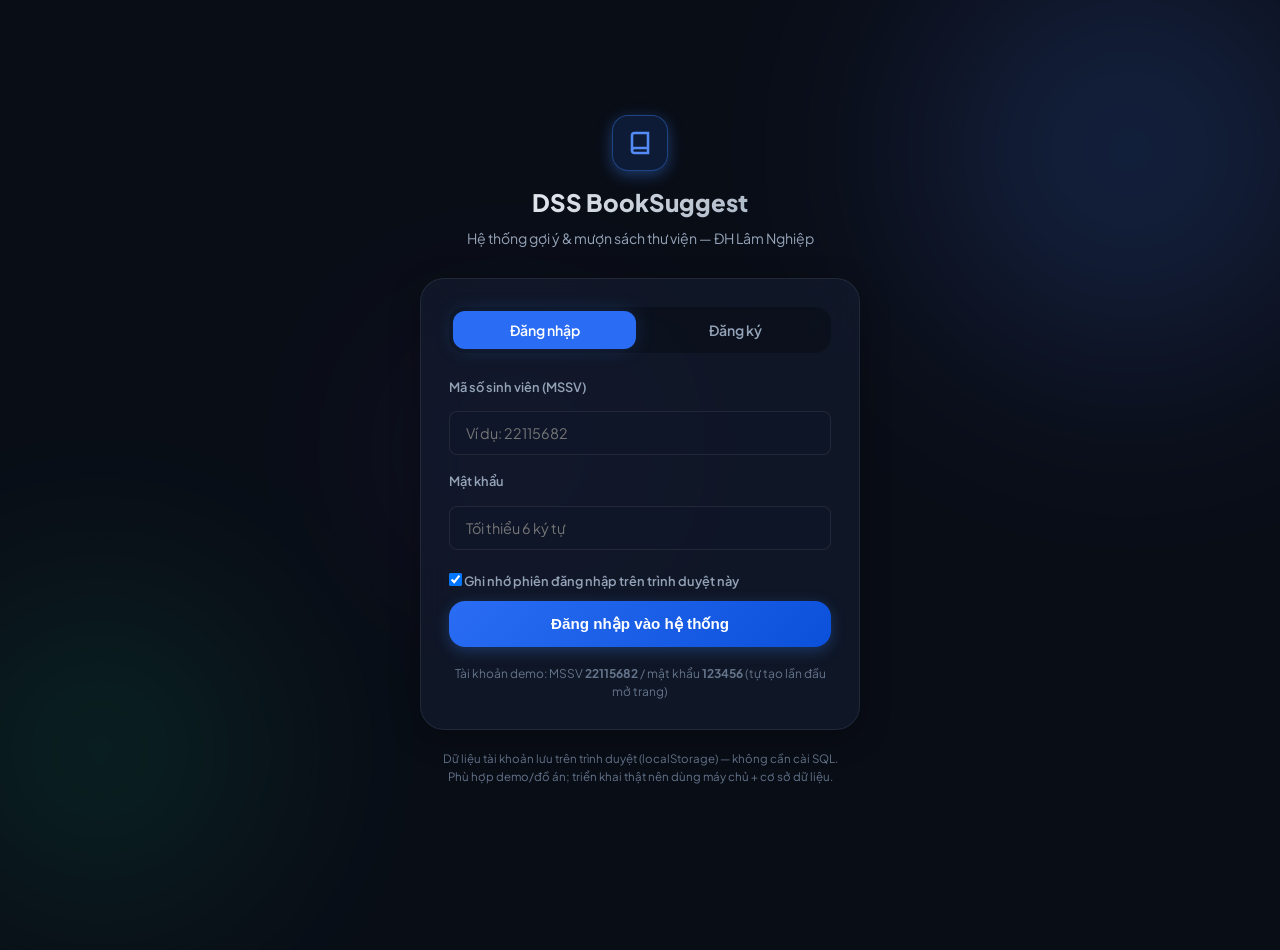
<file: book-dss-app/index.html>
<!DOCTYPE html>
<html lang="vi">
<head>
    <meta charset="UTF-8">
    <meta name="viewport" content="width=device-width, initial-scale=1.0">
    <title>Hệ Hỗ Trợ Quyết Định Gợi Ý Sách Thư Viện - DSS BookSuggest</title>
    <meta name="description" content="Hệ thống hỗ trợ ra quyết định chọn sách thư viện cho sinh viên dựa trên thuật toán SAW chấm điểm và xếp hạng đa tiêu chí. Áp dụng cho 20 ngành học chuẩn Đại học Lâm nghiệp.">
    <!-- Google Fonts -->
    <link rel="preconnect" href="https://fonts.googleapis.com">
    <link rel="preconnect" href="https://fonts.gstatic.com" crossorigin>
    <link href="https://fonts.googleapis.com/css2?family=Plus+Jakarta+Sans:wght@300;400;500;600;700;800&display=swap" rel="stylesheet">
    <!-- Style Sheet -->
    <link rel="stylesheet" href="style.css">
</head>
<body>
    <!-- Glassmorphic Background Shapes -->
    <div class="bg-shape shape-1"></div>
    <div class="bg-shape shape-2"></div>
    <div class="bg-shape shape-3"></div>

    <div class="app-container">
        <!-- Sidebar Navigation -->
        <aside class="sidebar">
            <div class="brand">
                <div class="logo-icon">
                    <svg xmlns="http://www.w3.org/2000/svg" viewBox="0 0 24 24" fill="none" stroke="currentColor" stroke-width="2.5" stroke-linecap="round" stroke-linejoin="round"><path d="M4 19.5A2.5 2.5 0 0 1 6.5 17H20"></path><path d="M6.5 2H20v20H6.5A2.5 2.5 0 0 1 4 19.5v-15A2.5 2.5 0 0 1 6.5 2z"></path></svg>
                </div>
                <div class="brand-text">
                    <h1>DSS BookSuggest</h1>
                    <span>Hệ Hỗ Trợ Quyết Định</span>
                </div>
            </div>

            <nav class="nav-menu">
                <a href="#" class="nav-item active" data-tab="dashboard" id="btn-tab-dashboard">
                    <svg xmlns="http://www.w3.org/2000/svg" viewBox="0 0 24 24" fill="none" stroke="currentColor" stroke-width="2" stroke-linecap="round" stroke-linejoin="round"><rect x="3" y="3" width="7" height="9"></rect><rect x="14" y="3" width="7" height="5"></rect><rect x="14" y="12" width="7" height="9"></rect><rect x="3" y="16" width="7" height="5"></rect></svg>
                    <span>Trang Chủ / Tổng Quan</span>
                </a>
                <a href="#" class="nav-item" data-tab="dss-engine" id="btn-tab-dss">
                    <svg xmlns="http://www.w3.org/2000/svg" viewBox="0 0 24 24" fill="none" stroke="currentColor" stroke-width="2" stroke-linecap="round" stroke-linejoin="round"><polygon points="5 3 19 12 5 21 5 3"></polygon></svg>
                    <span>Hệ Gợi Ý DSS (SAW)</span>
                </a>
                <a href="#" class="nav-item" data-tab="repository" id="btn-tab-repo">
                    <svg xmlns="http://www.w3.org/2000/svg" viewBox="0 0 24 24" fill="none" stroke="currentColor" stroke-width="2" stroke-linecap="round" stroke-linejoin="round"><path d="M12 2L2 7l10 5 10-5-10-5z"></path><path d="M2 17l10 5 10-5"></path><path d="M2 12l10 5 10-5"></path></svg>
                    <span>Kho Sách Thư Viện</span>
                </a>
                <a href="#" class="nav-item" data-tab="borrows" id="btn-tab-borrows" style="position:relative;">
                    <svg xmlns="http://www.w3.org/2000/svg" viewBox="0 0 24 24" fill="none" stroke="currentColor" stroke-width="2" stroke-linecap="round" stroke-linejoin="round"><path d="M14 2H6a2 2 0 0 0-2 2v16a2 2 0 0 0 2 2h12a2 2 0 0 0 2-2V8z"></path><polyline points="14 2 14 8 20 8"></polyline><line x1="16" y1="13" x2="8" y2="13"></line><line x1="16" y1="17" x2="8" y2="17"></line><polyline points="10 9 9 9 8 9"></polyline></svg>
                    <span>Phiếu Mượn Đang Hoạt Động</span>
                    <span id="active-borrows-badge" style="display:none; position:absolute; right:12px; top:50%; transform:translateY(-50%); background:#ef4444; color:white; font-size:0.62rem; font-weight:800; min-width:18px; height:18px; border-radius:9px; padding:0 5px; align-items:center; justify-content:center; letter-spacing:0;">0</span>
                </a>
            </nav>

            <!-- Library Status Widget -->
            <div class="status-widget">
                <div class="widget-header">
                    <span class="pulse-indicator"></span>
                    <span>Thư Viện Trực Tuyến</span>
                </div>
                <p>Cơ sở dữ liệu đã đồng bộ 2,000 đầu sách thuộc 20 ngành đào tạo chuẩn.</p>
                <div class="school-tag">ĐH Lâm Nghiệp Việt Nam</div>
            </div>
        </aside>

        <!-- Main Content Area -->
        <main class="main-content">
            <!-- Top Header -->
            <header class="top-header">
                <div class="header-title">
                    <h2 id="page-title">Tổng Quan Thư Viện</h2>
                    <p id="page-subtitle">Hệ thống phân tích và đề xuất tài liệu học tập tối ưu</p>
                </div>
                <div class="header-meta">
                    <div class="user-session-pill" id="user-session-pill" title="Tài khoản sinh viên">
                        <svg xmlns="http://www.w3.org/2000/svg" viewBox="0 0 24 24" fill="none" stroke="currentColor" stroke-width="2"><path d="M20 21v-2a4 4 0 0 0-4-4H8a4 4 0 0 0-4 4v2"></path><circle cx="12" cy="7" r="4"></circle></svg>
                        <div class="user-session-text">
                            <span id="header-user-name">Sinh viên</span>
                            <small id="header-user-id">MSSV</small>
                        </div>
                    </div>
                    <button type="button" class="btn-logout" id="btn-logout" title="Đăng xuất">Đăng xuất</button>
                    <div class="date-badge">
                        <svg xmlns="http://www.w3.org/2000/svg" viewBox="0 0 24 24" fill="none" stroke="currentColor" stroke-width="2" stroke-linecap="round" stroke-linejoin="round"><rect x="3" y="4" width="18" height="18" rx="2" ry="2"></rect><line x1="16" y1="2" x2="16" y2="6"></line><line x1="8" y1="2" x2="8" y2="6"></line><line x1="3" y1="10" x2="21" y2="10"></line></svg>
                        <span id="current-date">26/05/2026</span>
                    </div>
                    <div class="bookshelf-pill" id="btn-view-bookshelf">
                        <svg xmlns="http://www.w3.org/2000/svg" viewBox="0 0 24 24" fill="none" stroke="currentColor" stroke-width="2" stroke-linecap="round" stroke-linejoin="round"><path d="M19 21l-7-5-7 5V5a2 2 0 0 1 2-2h10a2 2 0 0 1 2 2z"></path></svg>
                        <span>Sách đã chọn (<span id="bookshelf-count">0</span>)</span>
                    </div>
                </div>
            </header>

            <!-- Dashboard Tab (Active by Default) -->
            <section id="tab-dashboard" class="tab-content active">
                <!-- Welcome Banner -->
                <div class="welcome-banner">
                    <div class="banner-info">
                        <h3 id="welcome-banner-title">Tìm Kiếm Sách Không Còn Là Trở Ngại!</h3>
                        <p id="welcome-banner-text">Chào mừng bạn đến với <strong>DSS BookSuggest</strong> - Hệ hỗ trợ quyết định thông minh giúp bạn chọn lựa tài liệu, giáo trình và tài liệu nghiên cứu chuẩn xác nhất dựa trên ngành học, sở thích và kết quả đánh giá từ cộng đồng sinh viên.</p>
                        <button class="btn-primary" onclick="switchTab('dss-engine')">
                            <span>Trải nghiệm Hệ Gợi Ý DSS ngay</span>
                            <svg xmlns="http://www.w3.org/2000/svg" viewBox="0 0 24 24" fill="none" stroke="currentColor" stroke-width="2" stroke-linecap="round" stroke-linejoin="round"><line x1="5" y1="12" x2="19" y2="12"></line><polyline points="12 5 19 12 12 19"></polyline></svg>
                        </button>
                    </div>
                    <div class="banner-illustration">
                        <!-- Abstract book visualization in SVG -->
                        <svg viewBox="0 0 200 200" fill="none" xmlns="http://www.w3.org/2000/svg">
                            <circle cx="100" cy="100" r="80" fill="url(#grad1)" opacity="0.15"/>
                            <path d="M60 140V70C60 64.4772 64.4772 60 70 60H140V130C140 135.523 135.523 140 130 140H60Z" fill="url(#grad2)" />
                            <path d="M50 150V80C50 74.4772 54.4772 70 60 70H130V140C130 145.523 125.523 150 120 150H50Z" fill="url(#grad3)" opacity="0.9"/>
                            <rect x="70" y="90" width="40" height="6" rx="3" fill="#ffffff" opacity="0.8"/>
                            <rect x="70" y="105" width="30" height="6" rx="3" fill="#ffffff" opacity="0.8"/>
                            <circle cx="120" cy="120" r="25" fill="#10b981" />
                            <path d="M115 120l3 3 7-7" stroke="#ffffff" stroke-width="3" stroke-linecap="round" stroke-linejoin="round"/>
                            <defs>
                                <linearGradient id="grad1" x1="0" y1="0" x2="200" y2="200" gradientUnits="userSpaceOnUse">
                                    <stop stop-color="#3b82f6"/>
                                    <stop offset="1" stop-color="#8b5cf6"/>
                                </linearGradient>
                                <linearGradient id="grad2" x1="60" y1="60" x2="140" y2="140" gradientUnits="userSpaceOnUse">
                                    <stop stop-color="#2563eb"/>
                                    <stop offset="1" stop-color="#4f46e5"/>
                                </linearGradient>
                                <linearGradient id="grad3" x1="50" y1="70" x2="130" y2="150" gradientUnits="userSpaceOnUse">
                                    <stop stop-color="#3b82f6"/>
                                    <stop offset="1" stop-color="#10b981"/>
                                </linearGradient>
                            </defs>
                        </svg>
                    </div>
                </div>

                <!-- Statistics Grid -->
                <div class="stats-grid">
                    <div class="stat-card">
                        <div class="stat-icon icon-blue">
                            <svg xmlns="http://www.w3.org/2000/svg" viewBox="0 0 24 24" fill="none" stroke="currentColor" stroke-width="2" stroke-linecap="round" stroke-linejoin="round"><path d="M4 19.5A2.5 2.5 0 0 1 6.5 17H20"></path><path d="M6.5 2H20v20H6.5A2.5 2.5 0 0 1 4 19.5v-15A2.5 2.5 0 0 1 6.5 2z"></path></svg>
                        </div>
                        <div class="stat-info">
                            <h4>2,000</h4>
                            <p>Tổng Đầu Sách</p>
                        </div>
                    </div>
                    <div class="stat-card">
                        <div class="stat-icon icon-green">
                            <svg xmlns="http://www.w3.org/2000/svg" viewBox="0 0 24 24" fill="none" stroke="currentColor" stroke-width="2" stroke-linecap="round" stroke-linejoin="round"><path d="M17 21v-2a4 4 0 0 0-4-4H5a4 4 0 0 0-4 4v2"></path><circle cx="9" cy="7" r="4"></circle><path d="M23 21v-2a4 4 0 0 0-3-3.87"></path><path d="M16 3.13a4 4 0 0 1 0 7.75"></path></svg>
                        </div>
                        <div class="stat-info">
                            <h4>20</h4>
                            <p>Ngành Đào Tạo Chuẩn</p>
                        </div>
                    </div>
                    <div class="stat-card">
                        <div class="stat-icon icon-purple">
                            <svg xmlns="http://www.w3.org/2000/svg" viewBox="0 0 24 24" fill="none" stroke="currentColor" stroke-width="2" stroke-linecap="round" stroke-linejoin="round"><path d="M22 11.08V12a10 10 0 1 1-5.93-9.14"></path><polyline points="22 4 12 14.01 9 11.01"></polyline></svg>
                        </div>
                        <div class="stat-info">
                            <h4>542,830</h4>
                            <p>Lượt Mượn Hệ Thống</p>
                        </div>
                    </div>
                    <div class="stat-card">
                        <div class="stat-icon icon-orange">
                            <svg xmlns="http://www.w3.org/2000/svg" viewBox="0 0 24 24" fill="none" stroke="currentColor" stroke-width="2" stroke-linecap="round" stroke-linejoin="round"><polygon points="12 2 15.09 8.26 22 9.27 17 14.14 18.18 21.02 12 17.77 5.82 21.02 7 14.14 2 9.27 8.91 8.26 12 2"></polygon></svg>
                        </div>
                        <div class="stat-info">
                            <h4>4.52 / 5.0</h4>
                            <p>Đánh Giá Trung Bình</p>
                        </div>
                    </div>
                </div>

                <!-- Faculty Distribution & Explainer Grid -->
                <div class="dashboard-grid">
                    <!-- Faculty Book Distribution Chart Card -->
                    <div class="chart-card">
                        <div class="card-header">
                            <h3>Phân Bổ Tài Liệu Theo Khoa / Viện</h3>
                            <span class="badge">Định lượng 100 sách/ngành</span>
                        </div>
                        <div class="faculty-chart-container">
                            <div class="faculty-bar-group">
                                <div class="faculty-label">
                                    <strong>Khoa Quản lý Tài nguyên Rừng và Môi trường</strong>
                                    <span>(3 Ngành - 300 sách)</span>
                                </div>
                                <div class="bar-wrapper">
                                    <div class="bar-progress bar-forestry" style="width: 100%;"></div>
                                </div>
                            </div>
                            <div class="faculty-bar-group">
                                <div class="faculty-label">
                                    <strong>Khoa Lâm học</strong>
                                    <span>(1 Ngành - 100 sách)</span>
                                </div>
                                <div class="bar-wrapper">
                                    <div class="bar-progress bar-silviculture" style="width: 33.3%;"></div>
                                </div>
                            </div>
                            <div class="faculty-bar-group">
                                <div class="faculty-label">
                                    <strong>Khoa Kinh tế và Quản trị Kinh doanh</strong>
                                    <span>(6 Ngành - 600 sách)</span>
                                </div>
                                <div class="bar-wrapper">
                                    <div class="bar-progress bar-economy" style="width: 100%;"></div>
                                </div>
                            </div>
                            <div class="faculty-bar-group">
                                <div class="faculty-label">
                                    <strong>Khoa Cơ điện và Công trình</strong>
                                    <span>(4 Ngành - 400 sách)</span>
                                </div>
                                <div class="bar-wrapper">
                                    <div class="bar-progress bar-engineering" style="width: 66.6%;"></div>
                                </div>
                            </div>
                            <div class="faculty-bar-group">
                                <div class="faculty-label">
                                    <strong>Viện Công nghệ Sinh học</strong>
                                    <span>(1 Ngành - 100 sách)</span>
                                </div>
                                <div class="bar-wrapper">
                                    <div class="bar-progress bar-biotech" style="width: 33.3%;"></div>
                                </div>
                            </div>
                            <div class="faculty-bar-group">
                                <div class="faculty-label">
                                    <strong>Các Viện & Khoa Khác (Đất đai, Trồng trọt, Thú y, Thiết kế...)</strong>
                                    <span>(5 Ngành - 500 sách)</span>
                                </div>
                                <div class="bar-wrapper">
                                    <div class="bar-progress bar-others" style="width: 83.3%;"></div>
                                </div>
                            </div>
                        </div>
                    </div>

                    <!-- How it Works Card -->
                    <div class="explainer-card">
                        <div class="card-header">
                            <h3>Nguyên Lý Hỗ Trợ Quyết Định (DSS)</h3>
                        </div>
                        <div class="explainer-steps">
                            <div class="step-item">
                                <div class="step-number">1</div>
                                <div class="step-desc">
                                    <h5>Thiết lập Nhu cầu Học tập</h5>
                                    <p>Bạn chọn Ngành học chính khóa và chọn Mục tiêu đọc sách hiện tại (làm đồ án, nghiên cứu khoa học, luyện thi hoặc thực hành).</p>
                                </div>
                            </div>
                            <div class="step-item">
                                <div class="step-number">2</div>
                                <div class="step-desc">
                                    <h5>Tùy biến Trọng số Quyết định</h5>
                                    <p>Sử dụng các thanh trượt để chỉ định mức độ quan trọng của từng tiêu chí. Ví dụ: Nếu cần tìm tài liệu uy tín nhất, hãy tăng trọng số <strong>Đánh giá</strong>; nếu cần tìm sách được sinh viên đọc nhiều nhất, hãy tăng trọng số <strong>Độ phổ biến</strong>.</p>
                                </div>
                            </div>
                            <div class="step-item">
                                <div class="step-number">3</div>
                                <div class="step-desc">
                                    <h5>Chấm điểm & Đề xuất (SAW)</h5>
                                    <p>Hệ thống tự động chạy thuật toán SAW để tính toán điểm tối ưu của 2,000 cuốn sách, lập bảng xếp hạng và cung cấp chi tiết cách tính điểm của từng cuốn sách để bạn đưa ra lựa chọn sáng suốt.</p>
                                </div>
                            </div>
                        </div>
                    </div>
                </div>
            </section>

            <!-- DSS Recommendation Engine Tab -->
            <section id="tab-dss-engine" class="tab-content">
                <div class="dss-workspace">
                    <!-- Column 1: Inputs & Parameters -->
                    <div class="dss-inputs-panel">
                        <div class="panel-section">
                            <h3 class="section-title">
                                <span class="badge-num">1</span>
                                Hồ Sơ Học Tập Của Sinh Viên
                            </h3>
                            
                            <div class="form-group">
                                <label for="select-major">Ngành học hiện tại của bạn:</label>
                                <select id="select-major" class="form-control">
                                    <!-- Dynamic injection of 20 majors -->
                                </select>
                            </div>

                            <div class="form-group">
                                <label>Mục tiêu / Sở thích đọc sách:</label>
                                <div class="pill-group" id="interest-pills">
                                    <button class="pill active" data-value="research">Nghiên cứu khoa học</button>
                                    <button class="pill" data-value="practice">Thực hành & Thực chiến</button>
                                    <button class="pill" data-value="thesis">Làm đồ án & Luận văn</button>
                                    <button class="pill" data-value="exam">Luyện thi & Đọc thêm</button>
                                    <button class="pill" data-value="general">Đọc giải trí & Kiến thức chung</button>
                                </div>
                            </div>

                            <div class="form-group">
                                <label for="input-dss-keyword">Tìm nhanh theo từ khóa (tùy chọn):</label>
                                <input type="text" id="input-dss-keyword" class="form-control" placeholder="Ví dụ: Lập trình, Quản lý, Lâm sinh, Giáo trình...">
                            </div>
                        </div>

                        <div class="panel-section">
                            <div class="section-header-row">
                                <h3 class="section-title">
                                    <span class="badge-num">2</span>
                                    Thiết Lập Trọng Số Quyết Định (%)
                                </h3>
                                <button class="btn-text" id="btn-reset-weights" title="Đặt lại các trọng số bằng nhau">Mặc định</button>
                            </div>
                            <p class="section-subtitle">Tổng trọng số phải bằng 100%. Hệ thống sẽ tự động cân bằng khi bạn kéo thanh trượt.</p>

                            <div class="weight-slider-group">
                                <div class="slider-label">
                                    <span>Độ phù hợp Ngành học (W₁)</span>
                                    <strong id="val-w-major">25%</strong>
                                </div>
                                <input type="range" id="slider-w-major" class="dss-slider" min="0" max="100" value="25">
                            </div>

                            <div class="weight-slider-group">
                                <div class="slider-label">
                                    <span>Độ khớp Mục tiêu/Sở thích (W₂)</span>
                                    <strong id="val-w-interest">25%</strong>
                                </div>
                                <input type="range" id="slider-w-interest" class="dss-slider" min="0" max="100" value="25">
                            </div>

                            <div class="weight-slider-group">
                                <div class="slider-label">
                                    <span>Độ phổ biến - Lượt mượn (W₃)</span>
                                    <strong id="val-w-popularity">25%</strong>
                                </div>
                                <input type="range" id="slider-w-popularity" class="dss-slider" min="0" max="100" value="25">
                            </div>

                            <div class="weight-slider-group">
                                <div class="slider-label">
                                    <span>Đánh giá từ người dùng (W₄)</span>
                                    <strong id="val-w-rating">25%</strong>
                                </div>
                                <input type="range" id="slider-w-rating" class="dss-slider" min="0" max="100" value="25">
                            </div>

                            <div class="weight-summary-badge">
                                <span>Tổng trọng số kiểm tra:</span>
                                <strong id="total-weight-check" class="success-text">100%</strong>
                            </div>
                        </div>
                    </div>

                    <!-- Column 2: Recommendation Results & DSS Explainers -->
                    <div class="dss-results-panel">
                        <!-- Recommendation Top Header -->
                        <div class="results-header">
                            <div>
                                <h3>Đề Xuất Sách Phù Hợp Nhất (DSS Top Results)</h3>
                                <p>Được chấm điểm và xếp hạng động theo thuật toán SAW trong bộ 2,000 cuốn sách</p>
                            </div>
                            <button class="btn-primary" id="btn-run-dss">
                                <svg xmlns="http://www.w3.org/2000/svg" viewBox="0 0 24 24" fill="none" stroke="currentColor" stroke-width="2" stroke-linecap="round" stroke-linejoin="round"><circle cx="11" cy="11" r="8"></circle><line x1="21" y1="21" x2="16.65" y2="16.65"></line></svg>
                                <span>Áp Dụng DSS</span>
                            </button>
                        </div>

                        <!-- Mathematical Explainer Panel (Collapsible/Accordion) -->
                        <div class="math-explainer-card">
                            <div class="explainer-toggle" id="math-toggle">
                                <div class="toggle-title">
                                    <svg xmlns="http://www.w3.org/2000/svg" viewBox="0 0 24 24" fill="none" stroke="currentColor" stroke-width="2" stroke-linecap="round" stroke-linejoin="round"><path d="M4 5h16a1 1 0 0 1 1 1v12a1 1 0 0 1-1 1H4a1 1 0 0 1-1-1V6a1 1 0 0 1 1-1z"></path><path d="M12 9v6"></path><path d="M9 12h6"></path></svg>
                                    <strong>Trực Quan Hóa Toán Học DSS (Math Explainer - Phương pháp SAW)</strong>
                                </div>
                                <span class="arrow-icon">▼</span>
                            </div>
                            
                            <div class="explainer-content" id="math-content">
                                <div class="math-formula-box">
                                    <p>Tổng điểm của mỗi cuốn sách được tính theo phương pháp Cộng tuyến tính có trọng số:</p>
                                    <div class="latex-render">
                                        S_i = \sum_{j=1}^{4} w_j \cdot r_{ij} = (w_1 \cdot r_{i1}) + (w_2 \cdot r_{i2}) + (w_3 \cdot r_{i3}) + (w_4 \cdot r_{i4})
                                    </div>
                                    <p class="math-notes">
                                        Trong đó: $r_{ij} \in [0, 1]$ là điểm chuẩn hóa của sách $i$ theo tiêu chí $j$. Trọng số $w_j$ được chia cho 100.
                                    </p>
                                </div>

                                <div class="table-scroll-container">
                                    <table class="math-table">
                                        <thead>
                                            <tr>
                                                <th>Xếp hạng</th>
                                                <th>Tên sách</th>
                                                <th>Ngành học (R₁)</th>
                                                <th>Sở thích (R₂)</th>
                                                <th>Mượn nhiều (R₃)</th>
                                                <th>Đánh giá (R₄)</th>
                                                <th>Tổng điểm DSS</th>
                                            </tr>
                                        </thead>
                                        <tbody id="math-explain-table-body">
                                            <!-- Dynamic table rows injected here by app.js showing details for Top 5 books -->
                                            <tr>
                                                <td colspan="7" class="text-center">Hãy nhấn nút "Áp Dụng DSS" để hiển thị phân tích toán học.</td>
                                            </tr>
                                        </tbody>
                                    </table>
                                </div>
                                <div class="math-guide-footer">
                                    <p>💡 <em>*Giải thích chuẩn hóa:* Điểm số lượt mượn ($r_{i3}$) được tính bằng $\frac{\text{Lượt mượn của sách}}{\text{Lượt mượn tối đa trong ngành}}$. Điểm đánh giá ($r_{i4}$) bằng $\frac{\text{Số sao}}{5.0}$.</em></p>
                                </div>
                            </div>
                        </div>

                        <!-- Recommendations Grid -->
                        <div class="recommendations-grid" id="recommendations-container">
                            <!-- Dynamic Cards Injected by app.js -->
                            <div class="loading-state">
                                <p>Đang tải dữ liệu và phân tích...</p>
                            </div>
                        </div>
                    </div>
                </div>
            </section>

            <!-- Book Repository Tab -->
            <section id="tab-repository" class="tab-content">
                <div class="repository-layout">
                    <!-- Filters and Search Toolbar -->
                    <div class="repo-toolbar">
                        <div class="search-box-wrapper">
                            <svg xmlns="http://www.w3.org/2000/svg" class="search-icon" viewBox="0 0 24 24" fill="none" stroke="currentColor" stroke-width="2" stroke-linecap="round" stroke-linejoin="round"><circle cx="11" cy="11" r="8"></circle><line x1="21" y1="21" x2="16.65" y2="16.65"></line></svg>
                            <input type="text" id="repo-search" class="form-control" placeholder="Tìm kiếm nhanh trong 2,000 đầu sách (theo tên sách, tác giả)...">
                        </div>
                        <div class="filter-actions">
                            <select id="repo-filter-major" class="form-control">
                                <option value="all">Tất cả 20 ngành học</option>
                                <!-- Dynamic options -->
                            </select>
                            <select id="repo-sort-by" class="form-control">
                                <option value="default">Mặc định</option>
                                <option value="rating-desc">Đánh giá cao nhất</option>
                                <option value="popularity-desc">Mượn nhiều nhất</option>
                                <option value="year-desc">Mới nhất (Năm XB)</option>
                                <option value="title-asc">Tên sách A-Z</option>
                            </select>
                        </div>
                    </div>

                    <!-- Book Table / List with Pagination -->
                    <div class="repo-results-card">
                        <div class="results-meta-header">
                            <span>Tìm thấy <strong id="repo-total-count">2000</strong> cuốn sách</span>
                            <span class="page-indicator" id="repo-page-indicator">Trang 1 / 100</span>
                        </div>

                        <div class="table-scroll-container">
                            <table class="repo-table">
                                <thead>
                                    <tr>
                                        <th style="width: 50px;">Mã</th>
                                        <th>Tên sách</th>
                                        <th>Tác giả</th>
                                        <th>Ngành học liên quan</th>
                                        <th style="width: 100px;">Năm XB</th>
                                        <th style="width: 120px; text-align: center;">Độ Phổ Biến</th>
                                        <th style="width: 120px; text-align: center;">Đánh Giá</th>
                                        <th style="width: 100px; text-align: center;">Thao Tác</th>
                                    </tr>
                                </thead>
                                <tbody id="repo-table-body">
                                    <!-- Injected dynamically by JS -->
                                </tbody>
                            </table>
                        </div>

                        <!-- Pagination Footer -->
                        <div class="pagination-footer">
                            <button class="btn-secondary" id="btn-pagination-prev">
                                <svg xmlns="http://www.w3.org/2000/svg" viewBox="0 0 24 24" fill="none" stroke="currentColor" stroke-width="2" stroke-linecap="round" stroke-linejoin="round"><polyline points="15 18 9 12 15 6"></polyline></svg>
                                <span>Trang trước</span>
                            </button>
                            <div class="page-numbers-container" id="pagination-pages">
                                <!-- Dynamic numbers -->
                            </div>
                            <button class="btn-secondary" id="btn-pagination-next">
                                <span>Trang sau</span>
                                <svg xmlns="http://www.w3.org/2000/svg" viewBox="0 0 24 24" fill="none" stroke="currentColor" stroke-width="2" stroke-linecap="round" stroke-linejoin="round"><polyline points="9 18 15 12 9 6"></polyline></svg>
                            </button>
                        </div>
                    </div>
                </div>
            </section>

            <!-- Phiếu Mượn Đang Hoạt Động Tab -->
            <section id="tab-borrows" class="tab-content">
                <div class="repository-layout">
                    <div class="repo-toolbar" style="align-items:center; justify-content:space-between; flex-wrap:wrap; gap:12px;">
                        <div>
                            <h3 style="margin:0; font-size:1.1rem; font-weight:700;">📋 Phiếu Mượn Đang Hoạt Động</h3>
                            <p style="margin:4px 0 0; font-size:0.8rem; color:var(--text-muted);">Có <strong id="borrows-active-count">0</strong> phiếu mượn đang mở — Nhấn "Xác nhận Trả Sách" khi sinh viên trả sách để cập nhật hệ thống.</p>
                        </div>
                        <div style="display:flex; gap:8px; align-items:center;">
                            <div style="background:rgba(239,68,68,0.12); border:1px solid rgba(239,68,68,0.3); border-radius:8px; padding:6px 14px; font-size:0.75rem; color:#ef4444; font-weight:600;">
                                🔴 Đang mượn = sách không thể mượn thêm
                            </div>
                            <div style="background:rgba(16,185,129,0.12); border:1px solid rgba(16,185,129,0.3); border-radius:8px; padding:6px 14px; font-size:0.75rem; color:#10b981; font-weight:600;">
                                ✅ Trả sách = lượt mượn giữ nguyên
                            </div>
                        </div>
                    </div>

                    <div id="borrows-empty-state" style="display:flex; flex-direction:column; align-items:center; justify-content:center; padding:80px 20px; color:var(--text-muted); text-align:center;">
                        <svg xmlns="http://www.w3.org/2000/svg" viewBox="0 0 24 24" fill="none" stroke="currentColor" stroke-width="1.5" style="width:64px;height:64px; opacity:0.3; margin-bottom:16px;"><path d="M14 2H6a2 2 0 0 0-2 2v16a2 2 0 0 0 2 2h12a2 2 0 0 0 2-2V8z"></path><polyline points="14 2 14 8 20 8"></polyline></svg>
                        <p style="font-size:1rem; font-weight:600; margin:0;">Chưa có phiếu mượn nào đang hoạt động</p>
                        <p style="font-size:0.82rem; margin:8px 0 0;">Khi sinh viên xác nhận mượn sách, phiếu sẽ xuất hiện ở đây để bạn theo dõi và xử lý trả sách.</p>
                    </div>

                    <div id="borrows-list-container" style="display:flex; flex-direction:column; gap:16px; padding-bottom:40px;">
                        <!-- Borrow record cards injected by app.js -->
                    </div>
                </div>
            </section>
        </main>
    </div>

    <!-- Virtual Bookshelf / Drawer (Selected books) -->
    <div class="bookshelf-drawer" id="bookshelf-drawer">
        <div class="drawer-overlay" id="bookshelf-overlay"></div>
        <div class="drawer-content">
            <div class="drawer-header">
                <h3>Sách Đã Chọn Của Bạn</h3>
                <button class="btn-close" id="btn-close-bookshelf">×</button>
            </div>
            <div class="drawer-body">
                <div class="bookshelf-empty-state" id="bookshelf-empty">
                    <svg xmlns="http://www.w3.org/2000/svg" viewBox="0 0 24 24" fill="none" stroke="currentColor" stroke-width="2" stroke-linecap="round" stroke-linejoin="round"><path d="M19 21l-7-5-7 5V5a2 2 0 0 1 2-2h10a2 2 0 0 1 2 2z"></path></svg>
                    <p>Chưa có sách nào trong kệ của bạn. Hãy bấm nút "Mượn Sách" ở danh sách gợi ý để thêm vào đây!</p>
                </div>
                <div class="bookshelf-list" id="bookshelf-list-container" style="display: none;">
                    <!-- Selected book items -->
                </div>
            </div>
            <div class="drawer-footer" id="bookshelf-footer" style="display: none;">
                <div class="footer-summary">
                    <span>Tổng số sách mượn:</span>
                    <strong id="bookshelf-total-count">0 cuốn</strong>
                </div>
                <button class="btn-primary btn-block" id="btn-checkout-sim">
                    <span>Xác nhận Đăng ký Mượn Sách</span>
                </button>
            </div>
        </div>
    </div>

    <!-- Borrow Form & Official VNUF Slip Modal -->
    <div class="modal-wrapper" id="borrow-modal">
        <div class="modal-overlay" id="borrow-modal-overlay"></div>
        <div class="modal-container animate-pop">
            
            <!-- Step 1: Input Student Information -->
            <div id="modal-step-input" class="modal-step active">
                <div class="modal-header">
                    <h3>Thông Tin Thẻ Đăng Ký Mượn</h3>
                    <button class="btn-close-modal" id="btn-close-borrow-modal">×</button>
                </div>
                <div class="modal-body">
                    <p class="modal-guide-text">Hệ thống đã <strong>tự điền</strong> thông tin từ tài khoản của bạn. Vui lòng <strong>kiểm tra</strong> — nếu sai hãy chỉnh sửa, sau đó tạo phiếu mượn như bình thường.</p>
                    <div class="form-group">
                        <label for="borrow-student-name">Họ và tên Sinh viên:</label>
                        <input type="text" id="borrow-student-name" class="form-control" placeholder="Ví dụ: Nguyễn Văn Hoàng" required>
                    </div>
                    <div class="form-group">
                        <label for="borrow-student-id">Mã số Sinh viên (MSSV):</label>
                        <input type="text" id="borrow-student-id" class="form-control" placeholder="Ví dụ: 22115682" required>
                    </div>
                    <div class="form-group">
                        <label for="borrow-student-class">Lớp học chính khóa:</label>
                        <input type="text" id="borrow-student-class" class="form-control" placeholder="Ví dụ: K67-HTTT" required>
                    </div>
                    <div class="form-group">
                        <label for="borrow-student-phone">Số điện thoại liên lạc:</label>
                        <input type="text" id="borrow-student-phone" class="form-control" placeholder="Ví dụ: 0987xxxxxx" required>
                    </div>
                    
                    <div class="borrow-summary-preview">
                        <span>Số tài liệu đăng ký mượn:</span>
                        <strong id="borrow-preview-count">0 cuốn</strong>
                    </div>
                </div>
                <div class="modal-footer">
                    <button class="btn-secondary" id="btn-cancel-borrow">Hủy bỏ</button>
                    <button class="btn-primary" id="btn-submit-borrow-form">
                        <span>Tạo Phiếu Đăng Ký Mượn</span>
                        <svg xmlns="http://www.w3.org/2000/svg" viewBox="0 0 24 24" fill="none" stroke="currentColor" stroke-width="2" stroke-linecap="round" stroke-linejoin="round" style="width:16px;height:16px;"><line x1="5" y1="12" x2="19" y2="12"></line><polyline points="12 5 19 12 12 19"></polyline></svg>
                    </button>
                </div>
            </div>

            <!-- Step 2: Show Official Borrow Slip -->
            <div id="modal-step-slip" class="modal-step">
                <div class="modal-header">
                    <h3>Phiếu Mượn Sách Trực Tuyến</h3>
                    <button class="btn-close-modal" id="btn-close-slip-modal">×</button>
                </div>
                <div class="modal-body">
                    <!-- The Official VNUF Slip (Receipt style but gorgeous glassmorphic web version) -->
                    <div class="vnuf-slip-box" id="vnuf-slip-print-area">
                        <div class="slip-header">
                            <div class="slip-school-info">
                                <h5>TRƯỜNG ĐẠI HỌC LÂM NGHIỆP</h5>
                                <span>THƯ VIỆN & THÔNG TIN HỌC LIỆU</span>
                            </div>
                            <div class="slip-code">
                                <span class="slip-badge">PHIẾU ĐĂNG KÝ MƯỢN</span>
                                <small id="slip-id-text">Số: VNUF-482930</small>
                            </div>
                        </div>

                        <h4 class="slip-title">PHIẾU ĐĂNG KÝ MƯỢN SÁCH PHÒNG ĐỌC / MƯỢN VỀ</h4>

                        <div class="slip-student-grid">
                            <div><span>Họ và tên:</span> <strong id="slip-stud-name">Nguyễn Văn Hoàng</strong></div>
                            <div><span>MSSV:</span> <strong id="slip-stud-id">22115682</strong></div>
                            <div><span>Lớp học:</span> <strong id="slip-stud-class">K67-HTTT</strong></div>
                            <div><span>SĐT:</span> <strong id="slip-stud-phone">0987xxxxxx</strong></div>
                            <div><span>Ngày đăng ký:</span> <strong id="slip-date-borrow">26/05/2026</strong></div>
                            <div><span>Hạn trả (14 ngày):</span> <strong id="slip-date-return">09/06/2026</strong></div>
                        </div>

                        <div class="slip-books-table-wrapper">
                            <table class="slip-books-table">
                                <thead>
                                    <tr>
                                        <th style="width: 80px;">Mã sách</th>
                                        <th>Tên tài liệu / Tác giả</th>
                                        <th>Ngành liên quan</th>
                                    </tr>
                                </thead>
                                <tbody id="slip-books-body">
                                    <!-- Selected books rows dynamic injection -->
                                </tbody>
                            </table>
                        </div>

                        <div class="slip-footer">
                            <div class="slip-barcode-area">
                                <div class="slip-barcode-bars">
                                    <!-- Styled barcode bars -->
                                    <div class="b-bar" style="width: 2px;"></div>
                                    <div class="b-bar" style="width: 4px;"></div>
                                    <div class="b-bar" style="width: 1px;"></div>
                                    <div class="b-bar" style="width: 3px;"></div>
                                    <div class="b-bar" style="width: 1px;"></div>
                                    <div class="b-bar" style="width: 4px;"></div>
                                    <div class="b-bar" style="width: 2px;"></div>
                                    <div class="b-bar" style="width: 1px;"></div>
                                    <div class="b-bar" style="width: 3px;"></div>
                                </div>
                                <small>Hệ thống hỗ trợ ra quyết định DSS SAW</small>
                            </div>
                            <div class="slip-signature">
                                <small id="slip-location-date">Hà Nội, ngày 26 tháng 05 năm 2026</small>
                                <p>Người đăng ký ký tên</p>
                                <div class="signature-line"></div>
                                <span id="slip-stud-sig">Nguyễn Văn Hoàng</span>
                            </div>
                        </div>
                    </div>
                </div>
                <div class="modal-footer">
                    <button class="btn-secondary" id="btn-print-slip">
                        <svg xmlns="http://www.w3.org/2000/svg" viewBox="0 0 24 24" fill="none" stroke="currentColor" stroke-width="2" stroke-linecap="round" stroke-linejoin="round" style="width:16px;height:16px;"><polyline points="6 9 6 2 18 2 18 9"></polyline><path d="M6 18H4a2 2 0 0 1-2-2v-5a2 2 0 0 1 2-2h16a2 2 0 0 1 2 2v5a2 2 0 0 1-2 2h-2"></path><rect x="6" y="14" width="12" height="8"></rect></svg>
                        <span>In Phiếu Mượn</span>
                    </button>
                    <button class="btn-primary" id="btn-finish-borrow">Hoàn tất & Đóng</button>
                </div>
            </div>
            
        </div>
    </div>

    <script src="auth.js"></script>
    <script src="app.js"></script>
</body>
</html>
</file>
<file: book-dss-app/style.css>
/* ==========================================================================
   DESIGN SYSTEM & CUSTOM PROPERTIES (CSS VARIABLES)
   ========================================================================== */
:root {
    /* Color Palette - HSL curated colors for high-end look */
    --primary-hue: 220; /* Royal Blue base */
    --accent-hue: 142;  /* Emerald Green base */
    
    --primary: hsl(var(--primary-hue), 90%, 56%);
    --primary-light: hsl(var(--primary-hue), 90%, 65%);
    --primary-dark: hsl(var(--primary-hue), 90%, 45%);
    --primary-glow: hsla(var(--primary-hue), 90%, 56%, 0.15);
    
    --accent: hsl(var(--accent-hue), 76%, 45%);
    --accent-glow: hsla(var(--accent-hue), 76%, 45%, 0.2);
    
    /* Semantic Colors */
    --success: #10b981;
    --warning: #f59e0b;
    --danger: #ef4444;
    --info: #3b82f6;
    
    /* Dark Theme Slate Colors (Default) */
    --bg-app: #090d16;
    --bg-sidebar: rgba(13, 20, 35, 0.7);
    --bg-card: rgba(22, 32, 54, 0.5);
    --border-glass: rgba(255, 255, 255, 0.08);
    --border-active: rgba(59, 130, 246, 0.4);
    
    --text-primary: #f8fafc;
    --text-secondary: #94a3b8;
    --text-muted: #64748b;
    
    /* Layout Tokens */
    --radius-sm: 8px;
    --radius-md: 16px;
    --radius-lg: 24px;
    --transition-fast: 0.2s cubic-bezier(0.4, 0, 0.2, 1);
    --transition-normal: 0.3s cubic-bezier(0.4, 0, 0.2, 1);
    --transition-slow: 0.5s cubic-bezier(0.4, 0, 0.2, 1);
    
    --shadow-soft: 0 8px 30px rgba(0, 0, 0, 0.3);
    --shadow-glow: 0 0 20px rgba(59, 130, 246, 0.2);
}

/* ==========================================================================
   BASE & RESET
   ========================================================================== */
* {
    box-sizing: border-box;
    margin: 0;
    padding: 0;
}

body {
    font-family: 'Plus Jakarta Sans', -apple-system, BlinkMacSystemFont, "Segoe UI", Roboto, sans-serif;
    background-color: var(--bg-app);
    color: var(--text-primary);
    min-height: 100vh;
    overflow-x: hidden;
    position: relative;
    line-height: 1.6;
}

/* Custom Scrollbars */
::-webkit-scrollbar {
    width: 8px;
    height: 8px;
}
::-webkit-scrollbar-track {
    background: rgba(15, 23, 42, 0.3);
}
::-webkit-scrollbar-thumb {
    background: rgba(148, 163, 184, 0.2);
    border-radius: var(--radius-sm);
}
::-webkit-scrollbar-thumb:hover {
    background: rgba(148, 163, 184, 0.4);
}

/* ==========================================================================
   AMBIENT GLOW EFFECTS (GLASSMORPHISM SUPPORT)
   ========================================================================== */
.bg-shape {
    position: absolute;
    border-radius: 50%;
    filter: blur(100px);
    z-index: 0;
    pointer-events: none;
    opacity: 0.4;
}

.shape-1 {
    width: 500px;
    height: 500px;
    background: radial-gradient(circle, rgba(59,130,246,0.6) 0%, rgba(99,102,241,0.2) 70%);
    top: -100px;
    right: -100px;
    animation: floatShape1 20s infinite alternate;
}

.shape-2 {
    width: 400px;
    height: 400px;
    background: radial-gradient(circle, rgba(16,185,129,0.5) 0%, rgba(5,150,105,0.1) 70%);
    bottom: -50px;
    left: -100px;
    animation: floatShape2 25s infinite alternate;
}

.shape-3 {
    width: 300px;
    height: 300px;
    background: radial-gradient(circle, rgba(139,92,246,0.4) 0%, rgba(109,40,217,0) 70%);
    top: 50%;
    left: 40%;
    transform: translate(-50%, -50%);
}

@keyframes floatShape1 {
    0% { transform: translate(0, 0) scale(1); }
    100% { transform: translate(-80px, 80px) scale(1.1); }
}

@keyframes floatShape2 {
    0% { transform: translate(0, 0) scale(1); }
    100% { transform: translate(80px, -80px) scale(0.9); }
}

/* ==========================================================================
   APP CONTAINER & SIDEBAR LAYOUT
   ========================================================================== */
.app-container {
    display: grid;
    grid-template-columns: 280px 1fr;
    min-height: 100vh;
    position: relative;
    z-index: 1;
}

.sidebar {
    background: var(--bg-sidebar);
    backdrop-filter: blur(20px);
    -webkit-backdrop-filter: blur(20px);
    border-right: 1px solid var(--border-glass);
    padding: 32px 24px;
    display: flex;
    flex-direction: column;
    height: 100vh;
    position: sticky;
    top: 0;
}

.brand {
    display: flex;
    align-items: center;
    gap: 12px;
    margin-bottom: 48px;
}

.logo-icon {
    width: 44px;
    height: 44px;
    border-radius: var(--radius-md);
    background: linear-gradient(135deg, var(--primary), var(--primary-light));
    display: flex;
    align-items: center;
    justify-content: center;
    color: white;
    box-shadow: 0 4px 15px rgba(59, 130, 246, 0.4);
}

.logo-icon svg {
    width: 24px;
    height: 24px;
}

.brand-text h1 {
    font-size: 1.15rem;
    font-weight: 800;
    letter-spacing: -0.5px;
    background: linear-gradient(120deg, #ffffff, #94a3b8);
    -webkit-background-clip: text;
    -webkit-text-fill-color: transparent;
}

.brand-text span {
    font-size: 0.75rem;
    color: var(--accent);
    font-weight: 600;
    text-transform: uppercase;
    letter-spacing: 1px;
}

/* Navigation Menu */
.nav-menu {
    display: flex;
    flex-direction: column;
    gap: 8px;
    flex-grow: 1;
}

.nav-item {
    display: flex;
    align-items: center;
    gap: 16px;
    padding: 14px 20px;
    border-radius: var(--radius-md);
    color: var(--text-secondary);
    text-decoration: none;
    font-weight: 500;
    font-size: 0.95rem;
    transition: var(--transition-fast);
    border: 1px solid transparent;
}

.nav-item svg {
    width: 20px;
    height: 20px;
    stroke-width: 2px;
    transition: var(--transition-fast);
}

.nav-item:hover {
    color: var(--text-primary);
    background: rgba(255, 255, 255, 0.03);
    border-color: rgba(255, 255, 255, 0.03);
}

.nav-item.active {
    color: var(--text-primary);
    background: linear-gradient(90deg, rgba(59, 130, 246, 0.15) 0%, rgba(59, 130, 246, 0.02) 100%);
    border-color: var(--border-active);
    box-shadow: inset 0 0 12px rgba(59, 130, 246, 0.1);
}

.nav-item.active svg {
    color: var(--primary);
    filter: drop-shadow(0 0 4px rgba(59,130,246,0.5));
}

/* Status Widget */
.status-widget {
    background: rgba(255, 255, 255, 0.02);
    border: 1px solid var(--border-glass);
    border-radius: var(--radius-md);
    padding: 20px;
    margin-top: auto;
}

.widget-header {
    display: flex;
    align-items: center;
    gap: 8px;
    font-size: 0.85rem;
    font-weight: 600;
    color: var(--text-primary);
    margin-bottom: 10px;
}

.pulse-indicator {
    width: 8px;
    height: 8px;
    border-radius: 50%;
    background-color: var(--success);
    box-shadow: 0 0 0 0 rgba(16, 185, 129, 0.7);
    animation: pulseGreen 2s infinite;
}

@keyframes pulseGreen {
    0% {
        transform: scale(0.95);
        box-shadow: 0 0 0 0 rgba(16, 185, 129, 0.7);
    }
    70% {
        transform: scale(1);
        box-shadow: 0 0 0 6px rgba(16, 185, 129, 0);
    }
    100% {
        transform: scale(0.95);
        box-shadow: 0 0 0 0 rgba(16, 185, 129, 0);
    }
}

.status-widget p {
    font-size: 0.78rem;
    color: var(--text-secondary);
    line-height: 1.4;
    margin-bottom: 12px;
}

.school-tag {
    display: inline-block;
    font-size: 0.72rem;
    font-weight: 700;
    color: #10b981;
    background: rgba(16, 185, 129, 0.1);
    padding: 4px 10px;
    border-radius: 20px;
    border: 1px solid rgba(16, 185, 129, 0.2);
}

/* ==========================================================================
   MAIN CONTENT AREA
   ========================================================================== */
.main-content {
    padding: 40px 48px;
    display: flex;
    flex-direction: column;
    gap: 32px;
    height: 100vh;
    overflow-y: auto;
}

/* Top Header */
.top-header {
    display: flex;
    justify-content: space-between;
    align-items: center;
    border-bottom: 1px solid var(--border-glass);
    padding-bottom: 24px;
}

.header-title h2 {
    font-size: 1.75rem;
    font-weight: 800;
    letter-spacing: -0.5px;
    margin-bottom: 4px;
}

.header-title p {
    color: var(--text-secondary);
    font-size: 0.95rem;
}

.header-meta {
    display: flex;
    align-items: center;
    gap: 16px;
}

.date-badge {
    display: flex;
    align-items: center;
    gap: 8px;
    background: rgba(255, 255, 255, 0.03);
    border: 1px solid var(--border-glass);
    padding: 10px 16px;
    border-radius: var(--radius-md);
    font-size: 0.85rem;
    color: var(--text-secondary);
    font-weight: 500;
}

.date-badge svg {
    width: 16px;
    height: 16px;
}

.bookshelf-pill {
    display: flex;
    align-items: center;
    gap: 8px;
    background: linear-gradient(135deg, rgba(59, 130, 246, 0.15), rgba(99, 102, 241, 0.15));
    border: 1px solid var(--border-active);
    padding: 10px 18px;
    border-radius: var(--radius-md);
    font-size: 0.88rem;
    color: var(--text-primary);
    font-weight: 600;
    cursor: pointer;
    transition: var(--transition-fast);
    box-shadow: 0 4px 12px rgba(59, 130, 246, 0.1);
}

.bookshelf-pill:hover {
    transform: translateY(-2px);
    box-shadow: 0 6px 15px rgba(59, 130, 246, 0.2);
    background: linear-gradient(135deg, rgba(59, 130, 246, 0.25), rgba(99, 102, 241, 0.25));
}

.bookshelf-pill svg {
    width: 16px;
    height: 16px;
    color: var(--primary-light);
}

/* ==========================================================================
   TAB VIEWS MANAGEMENT
   ========================================================================== */
.tab-content {
    display: none;
    animation: fadeIn var(--transition-normal);
}

.tab-content.active {
    display: flex;
    flex-direction: column;
    gap: 32px;
}

@keyframes fadeIn {
    from { opacity: 0; transform: translateY(10px); }
    to { opacity: 1; transform: translateY(0); }
}

/* ==========================================================================
   TAB 1: DASHBOARD / GENERAL VIEW
   ========================================================================== */
/* Welcome Banner */
.welcome-banner {
    background: linear-gradient(135deg, rgba(30, 41, 59, 0.6) 0%, rgba(15, 23, 42, 0.8) 100%);
    backdrop-filter: blur(20px);
    -webkit-backdrop-filter: blur(20px);
    border: 1px solid var(--border-glass);
    border-radius: var(--radius-lg);
    padding: 40px 48px;
    display: flex;
    justify-content: space-between;
    align-items: center;
    position: relative;
    overflow: hidden;
    box-shadow: var(--shadow-soft);
}

.welcome-banner::before {
    content: '';
    position: absolute;
    top: -50%;
    left: -20%;
    width: 300px;
    height: 300px;
    background: radial-gradient(circle, rgba(59, 130, 246, 0.15) 0%, transparent 60%);
    pointer-events: none;
}

.banner-info {
    max-width: 60%;
    position: relative;
    z-index: 1;
}

.banner-info h3 {
    font-size: 1.85rem;
    font-weight: 800;
    margin-bottom: 12px;
    background: linear-gradient(120deg, #ffffff, var(--text-secondary));
    -webkit-background-clip: text;
    -webkit-text-fill-color: transparent;
}

.banner-info p {
    color: var(--text-secondary);
    font-size: 1.05rem;
    line-height: 1.6;
    margin-bottom: 24px;
}

.banner-illustration {
    width: 180px;
    height: 180px;
    display: flex;
    justify-content: center;
    align-items: center;
}

/* Button Styling */
.btn-primary {
    background: linear-gradient(135deg, var(--primary), var(--primary-dark));
    color: white;
    border: none;
    padding: 12px 24px;
    border-radius: var(--radius-md);
    font-size: 0.95rem;
    font-weight: 600;
    cursor: pointer;
    display: inline-flex;
    align-items: center;
    gap: 10px;
    transition: var(--transition-fast);
    box-shadow: 0 4px 15px rgba(59, 130, 246, 0.3);
}

.btn-primary:hover {
    transform: translateY(-2px);
    box-shadow: 0 6px 20px rgba(59, 130, 246, 0.5);
    background: linear-gradient(135deg, var(--primary-light), var(--primary));
}

.btn-primary svg {
    width: 16px;
    height: 16px;
    transition: var(--transition-fast);
}

.btn-primary:hover svg {
    transform: translateX(4px);
}

.btn-secondary {
    background: rgba(255, 255, 255, 0.03);
    color: var(--text-primary);
    border: 1px solid var(--border-glass);
    padding: 12px 24px;
    border-radius: var(--radius-md);
    font-size: 0.92rem;
    font-weight: 600;
    cursor: pointer;
    display: inline-flex;
    align-items: center;
    gap: 8px;
    transition: var(--transition-fast);
}

.btn-secondary:hover {
    background: rgba(255, 255, 255, 0.08);
    border-color: rgba(255, 255, 255, 0.15);
}

.btn-text {
    background: none;
    border: none;
    color: var(--primary-light);
    font-size: 0.88rem;
    font-weight: 600;
    cursor: pointer;
    transition: var(--transition-fast);
}

.btn-text:hover {
    color: var(--primary);
    text-decoration: underline;
}

/* Statistics Grid */
.stats-grid {
    display: grid;
    grid-template-columns: repeat(4, 1fr);
    gap: 24px;
}

.stat-card {
    background: var(--bg-card);
    backdrop-filter: blur(12px);
    border: 1px solid var(--border-glass);
    border-radius: var(--radius-md);
    padding: 24px;
    display: flex;
    align-items: center;
    gap: 20px;
    box-shadow: var(--shadow-soft);
    transition: var(--transition-fast);
}

.stat-card:hover {
    transform: translateY(-4px);
    border-color: var(--border-active);
}

.stat-icon {
    width: 56px;
    height: 56px;
    border-radius: var(--radius-md);
    display: flex;
    align-items: center;
    justify-content: center;
}

.stat-icon svg {
    width: 26px;
    height: 26px;
}

.icon-blue { background: rgba(59, 130, 246, 0.1); color: var(--primary-light); }
.icon-green { background: rgba(16, 185, 129, 0.1); color: var(--success); }
.icon-purple { background: rgba(139, 92, 246, 0.1); color: #a78bfa; }
.icon-orange { background: rgba(245, 158, 11, 0.1); color: var(--warning); }

.stat-info h4 {
    font-size: 1.5rem;
    font-weight: 800;
    margin-bottom: 2px;
}

.stat-info p {
    color: var(--text-secondary);
    font-size: 0.85rem;
    font-weight: 500;
}

/* Dashboard Grid Split Layout */
.dashboard-grid {
    display: grid;
    grid-template-columns: 1.3fr 1fr;
    gap: 32px;
}

.chart-card, .explainer-card {
    background: var(--bg-card);
    border: 1px solid var(--border-glass);
    border-radius: var(--radius-lg);
    padding: 32px;
    box-shadow: var(--shadow-soft);
}

.card-header {
    display: flex;
    justify-content: space-between;
    align-items: center;
    margin-bottom: 24px;
}

.card-header h3 {
    font-size: 1.25rem;
    font-weight: 700;
}

.badge {
    background: rgba(59, 130, 246, 0.1);
    color: var(--primary-light);
    font-size: 0.78rem;
    font-weight: 600;
    padding: 4px 12px;
    border-radius: 20px;
    border: 1px solid rgba(59, 130, 246, 0.2);
}

/* Visual Faculty Distribution Chart via CSS */
.faculty-chart-container {
    display: flex;
    flex-direction: column;
    gap: 16px;
}

.faculty-bar-group {
    display: flex;
    flex-direction: column;
    gap: 6px;
}

.faculty-label {
    display: flex;
    justify-content: space-between;
    font-size: 0.85rem;
}

.faculty-label strong {
    color: var(--text-primary);
    font-weight: 500;
}

.faculty-label span {
    color: var(--text-secondary);
}

.bar-wrapper {
    background: rgba(255, 255, 255, 0.05);
    height: 10px;
    border-radius: 5px;
    overflow: hidden;
}

.bar-progress {
    height: 100%;
    border-radius: 5px;
    transition: width 1.5s cubic-bezier(0.4, 0, 0.2, 1);
}

.bar-forestry { background: linear-gradient(90deg, #10b981, #059669); }
.bar-silviculture { background: linear-gradient(90deg, #34d399, #10b981); }
.bar-economy { background: linear-gradient(90deg, #3b82f6, #6366f1); }
.bar-engineering { background: linear-gradient(90deg, #a78bfa, #8b5cf6); }
.bar-biotech { background: linear-gradient(90deg, #ec4899, #d946ef); }
.bar-others { background: linear-gradient(90deg, #f59e0b, #eab308); }

/* How DSS works step items */
.explainer-steps {
    display: flex;
    flex-direction: column;
    gap: 20px;
}

.step-item {
    display: flex;
    gap: 18px;
    align-items: flex-start;
}

.step-number {
    width: 32px;
    height: 32px;
    border-radius: 50%;
    background: rgba(59, 130, 246, 0.1);
    border: 1px solid var(--border-active);
    color: var(--primary-light);
    display: flex;
    align-items: center;
    justify-content: center;
    font-weight: 700;
    font-size: 0.95rem;
    flex-shrink: 0;
}

.step-desc h5 {
    font-size: 0.95rem;
    font-weight: 600;
    color: var(--text-primary);
    margin-bottom: 4px;
}

.step-desc p {
    font-size: 0.85rem;
    color: var(--text-secondary);
    line-height: 1.5;
}

/* ==========================================================================
   TAB 2: DSS RECOMMENDATION ENGINE
   ========================================================================== */
.dss-workspace {
    display: grid;
    grid-template-columns: 380px 1fr;
    gap: 32px;
    align-items: start;
}

.dss-inputs-panel {
    display: flex;
    flex-direction: column;
    gap: 24px;
}

.panel-section {
    background: var(--bg-card);
    border: 1px solid var(--border-glass);
    border-radius: var(--radius-lg);
    padding: 28px;
    box-shadow: var(--shadow-soft);
}

.section-title {
    font-size: 1.12rem;
    font-weight: 700;
    display: flex;
    align-items: center;
    gap: 10px;
    margin-bottom: 20px;
}

.section-subtitle {
    font-size: 0.78rem;
    color: var(--text-secondary);
    margin-top: -14px;
    margin-bottom: 20px;
    line-height: 1.4;
}

.badge-num {
    width: 24px;
    height: 24px;
    border-radius: 50%;
    background: var(--primary);
    color: white;
    font-size: 0.78rem;
    font-weight: 700;
    display: flex;
    align-items: center;
    justify-content: center;
}

.section-header-row {
    display: flex;
    justify-content: space-between;
    align-items: center;
}

/* Forms */
.form-group {
    display: flex;
    flex-direction: column;
    gap: 8px;
    margin-bottom: 18px;
}

.form-group:last-child {
    margin-bottom: 0;
}

.form-group label {
    font-size: 0.85rem;
    font-weight: 600;
    color: var(--text-secondary);
}

.form-control {
    background: rgba(15, 23, 42, 0.4);
    border: 1px solid var(--border-glass);
    border-radius: var(--radius-sm);
    color: var(--text-primary);
    padding: 12px 16px;
    font-size: 0.9rem;
    transition: var(--transition-fast);
    outline: none;
    font-family: inherit;
    width: 100%;
}

.form-control:focus {
    border-color: var(--primary);
    background: rgba(15, 23, 42, 0.6);
    box-shadow: 0 0 10px rgba(59, 130, 246, 0.25);
}

select.form-control {
    appearance: none;
    background-image: url("data:image/svg+xml;utf8,<svg fill='white' height='24' viewBox='0 0 24 24' width='24' xmlns='http://www.w3.org/2000/svg'><path d='M7 10l5 5 5-5z'/><path d='M0 0h24v24H0z' fill='none'/></svg>");
    background-repeat: no-repeat;
    background-position: right 12px center;
    background-size: 20px;
    padding-right: 40px;
    cursor: pointer;
}

select.form-control option {
    background-color: #0f172a;
    color: var(--text-primary);
}

/* Goals/Interest Pills */
.pill-group {
    display: flex;
    flex-wrap: wrap;
    gap: 8px;
}

.pill {
    background: rgba(255, 255, 255, 0.02);
    border: 1px solid var(--border-glass);
    color: var(--text-secondary);
    padding: 8px 16px;
    border-radius: 20px;
    font-size: 0.78rem;
    font-weight: 600;
    cursor: pointer;
    transition: var(--transition-fast);
}

.pill:hover {
    color: var(--text-primary);
    background: rgba(255, 255, 255, 0.05);
}

.pill.active {
    color: white;
    background: var(--primary);
    border-color: var(--primary-light);
    box-shadow: 0 4px 10px rgba(59,130,246,0.3);
}

/* Customized Range Sliders */
.weight-slider-group {
    margin-bottom: 20px;
}

.slider-label {
    display: flex;
    justify-content: space-between;
    font-size: 0.85rem;
    margin-bottom: 8px;
}

.slider-label span {
    color: var(--text-secondary);
    font-weight: 500;
}

.slider-label strong {
    color: var(--primary-light);
    font-weight: 700;
}

.dss-slider {
    -webkit-appearance: none;
    appearance: none;
    width: 100%;
    height: 6px;
    border-radius: 3px;
    background: rgba(255, 255, 255, 0.08);
    outline: none;
    transition: background 0.3s;
}

.dss-slider::-webkit-slider-thumb {
    -webkit-appearance: none;
    appearance: none;
    width: 18px;
    height: 18px;
    border-radius: 50%;
    background: var(--primary-light);
    border: 3px solid #ffffff;
    cursor: pointer;
    box-shadow: 0 0 10px rgba(59, 130, 246, 0.5);
    transition: transform 0.1s;
}

.dss-slider::-webkit-slider-thumb:hover {
    transform: scale(1.2);
}

.weight-summary-badge {
    display: flex;
    justify-content: space-between;
    align-items: center;
    background: rgba(255, 255, 255, 0.02);
    border: 1px solid var(--border-glass);
    border-radius: var(--radius-sm);
    padding: 10px 16px;
    font-size: 0.85rem;
    font-weight: 500;
    margin-top: 24px;
}

.success-text {
    color: var(--success);
    font-weight: 700;
}

.error-text {
    color: var(--danger);
    font-weight: 700;
    animation: flash 1s infinite alternate;
}

@keyframes flash {
    from { opacity: 1; }
    to { opacity: 0.4; }
}

/* Recommendation Results Panel (Right Column) */
.dss-results-panel {
    display: flex;
    flex-direction: column;
    gap: 24px;
}

.results-header {
    background: var(--bg-card);
    border: 1px solid var(--border-glass);
    border-radius: var(--radius-lg);
    padding: 24px 32px;
    display: flex;
    justify-content: space-between;
    align-items: center;
    box-shadow: var(--shadow-soft);
}

.results-header h3 {
    font-size: 1.2rem;
    font-weight: 700;
    margin-bottom: 2px;
}

.results-header p {
    font-size: 0.82rem;
    color: var(--text-secondary);
}

/* Collapsible Math Explainer Card */
.math-explainer-card {
    background: rgba(30, 41, 59, 0.3);
    border: 1px solid var(--border-glass);
    border-radius: var(--radius-lg);
    overflow: hidden;
    box-shadow: var(--shadow-soft);
    transition: var(--transition-normal);
}

.math-explainer-card.expanded {
    border-color: var(--border-active);
}

.explainer-toggle {
    padding: 20px 32px;
    display: flex;
    justify-content: space-between;
    align-items: center;
    cursor: pointer;
    user-select: none;
    transition: var(--transition-fast);
}

.explainer-toggle:hover {
    background: rgba(255, 255, 255, 0.02);
}

.toggle-title {
    display: flex;
    align-items: center;
    gap: 12px;
    font-size: 0.95rem;
}

.toggle-title svg {
    width: 20px;
    height: 20px;
    color: var(--primary-light);
}

.arrow-icon {
    font-size: 0.8rem;
    color: var(--text-secondary);
    transition: transform var(--transition-normal);
}

.math-explainer-card.expanded .arrow-icon {
    transform: rotate(180deg);
}

.explainer-content {
    max-height: 0;
    overflow: hidden;
    padding: 0 32px;
    transition: max-height 0.4s ease-out, padding 0.4s ease-out;
}

.math-explainer-card.expanded .explainer-content {
    max-height: 1000px;
    padding: 0 32px 32px 32px;
    overflow-y: auto;
}

.math-formula-box {
    background: rgba(15, 23, 42, 0.5);
    border: 1px solid rgba(255, 255, 255, 0.03);
    padding: 18px;
    border-radius: var(--radius-md);
    margin-bottom: 20px;
    font-size: 0.85rem;
}

.math-formula-box p {
    color: var(--text-secondary);
    margin-bottom: 8px;
}

.latex-render {
    font-family: "Courier New", monospace;
    font-size: 1.05rem;
    font-weight: 700;
    color: var(--primary-light);
    text-align: center;
    margin: 12px 0;
    padding: 10px;
    background: rgba(0, 0, 0, 0.2);
    border-radius: var(--radius-sm);
    letter-spacing: 0.5px;
    overflow-x: auto;
}

.math-notes {
    font-size: 0.78rem;
    color: var(--text-muted);
}

/* Math Calculation Table */
.table-scroll-container {
    width: 100%;
    overflow-x: auto;
    border-radius: var(--radius-md);
    border: 1px solid var(--border-glass);
}

.math-table {
    width: 100%;
    border-collapse: collapse;
    font-size: 0.85rem;
    text-align: left;
    background: rgba(15, 23, 42, 0.2);
}

.math-table th {
    background: rgba(15, 23, 42, 0.6);
    color: var(--text-primary);
    font-weight: 600;
    padding: 14px 18px;
    border-bottom: 1px solid var(--border-glass);
}

.math-table td {
    padding: 12px 18px;
    border-bottom: 1px solid rgba(255, 255, 255, 0.03);
    color: var(--text-secondary);
    font-family: inherit;
}

.math-table tbody tr:hover {
    background: rgba(255, 255, 255, 0.01);
}

.math-table td strong {
    color: var(--primary-light);
}

.math-table .math-score-bold {
    color: var(--success);
    font-weight: 700;
}

.text-center {
    text-align: center;
}

.math-guide-footer {
    font-size: 0.78rem;
    color: var(--text-muted);
    margin-top: 14px;
}

/* Recommendations Book Cards Grid */
.recommendations-grid {
    display: grid;
    grid-template-columns: repeat(2, 1fr);
    gap: 24px;
    min-height: 200px;
}

.loading-state, .empty-state {
    grid-column: 1 / -1;
    display: flex;
    flex-direction: column;
    align-items: center;
    justify-content: center;
    padding: 60px;
    background: var(--bg-card);
    border: 1px dashed var(--border-glass);
    border-radius: var(--radius-lg);
    color: var(--text-secondary);
    text-align: center;
    gap: 16px;
}

/* Recommendations Card styling */
.rec-card {
    background: var(--bg-card);
    border: 1px solid var(--border-glass);
    border-radius: var(--radius-lg);
    padding: 24px;
    display: flex;
    flex-direction: column;
    gap: 14px;
    position: relative;
    box-shadow: var(--shadow-soft);
    transition: var(--transition-normal);
    overflow: hidden;
}

.rec-card::before {
    content: '';
    position: absolute;
    top: 0;
    left: 0;
    width: 6px;
    height: 100%;
    background: linear-gradient(to bottom, var(--primary), var(--primary-light));
}

.rec-card:hover {
    transform: translateY(-4px);
    border-color: var(--border-active);
    box-shadow: 0 12px 35px rgba(0,0,0,0.4), var(--shadow-glow);
}

.rec-card-header {
    display: flex;
    justify-content: space-between;
    align-items: flex-start;
    gap: 12px;
}

.rec-dss-score {
    background: rgba(16, 185, 129, 0.12);
    border: 1px solid rgba(16, 185, 129, 0.25);
    color: #10b981;
    font-size: 0.95rem;
    font-weight: 800;
    padding: 6px 12px;
    border-radius: var(--radius-sm);
    display: flex;
    align-items: center;
    gap: 4px;
    box-shadow: 0 4px 10px rgba(16, 185, 129, 0.1);
}

.rec-rank-badge {
    position: absolute;
    top: 0;
    right: 0;
    background: rgba(59, 130, 246, 0.15);
    border-bottom-left-radius: var(--radius-md);
    padding: 4px 12px;
    font-size: 0.72rem;
    font-weight: 700;
    color: var(--primary-light);
    border-left: 1px solid var(--border-glass);
    border-bottom: 1px solid var(--border-glass);
}

.rec-card-body {
    display: flex;
    flex-direction: column;
    gap: 6px;
    flex-grow: 1;
}

.rec-book-title {
    font-size: 1.05rem;
    font-weight: 700;
    line-height: 1.4;
    color: var(--text-primary);
    margin-right: 40px;
}

.rec-book-author {
    font-size: 0.85rem;
    color: var(--text-secondary);
    font-weight: 500;
}

.rec-book-meta {
    display: flex;
    align-items: center;
    gap: 14px;
    font-size: 0.8rem;
    color: var(--text-muted);
    margin-top: 4px;
    border-top: 1px solid rgba(255, 255, 255, 0.03);
    padding-top: 8px;
}

.rec-meta-item {
    display: flex;
    align-items: center;
    gap: 4px;
}

.rec-meta-item svg {
    width: 14px;
    height: 14px;
}

.star-rating {
    color: var(--warning);
    display: flex;
    align-items: center;
    font-weight: 600;
}

.rec-tags {
    display: flex;
    flex-wrap: wrap;
    gap: 6px;
    margin-top: 6px;
}

.tag-major {
    background: rgba(59, 130, 246, 0.08);
    color: var(--primary-light);
    font-size: 0.72rem;
    font-weight: 600;
    padding: 3px 8px;
    border-radius: 4px;
    border: 1px solid rgba(59,130,246,0.15);
}

.tag-interest {
    background: rgba(139, 92, 246, 0.08);
    color: #a78bfa;
    font-size: 0.72rem;
    font-weight: 600;
    padding: 3px 8px;
    border-radius: 4px;
    border: 1px solid rgba(139,92,246,0.15);
}

.rec-card-footer {
    display: flex;
    flex-direction: column;
    gap: 12px;
    margin-top: auto;
    border-top: 1px solid rgba(255, 255, 255, 0.05);
    padding-top: 14px;
}

.reason-box {
    background: rgba(255, 255, 255, 0.01);
    border: 1px solid rgba(255, 255, 255, 0.03);
    border-radius: var(--radius-sm);
    padding: 8px 12px;
    font-size: 0.78rem;
    color: var(--text-secondary);
    line-height: 1.4;
}

.reason-box strong {
    color: var(--primary-light);
}

.btn-borrow {
    width: 100%;
    background: rgba(255, 255, 255, 0.03);
    border: 1px solid var(--border-glass);
    color: var(--text-primary);
    padding: 10px 0;
    border-radius: var(--radius-sm);
    font-size: 0.88rem;
    font-weight: 600;
    cursor: pointer;
    display: flex;
    align-items: center;
    justify-content: center;
    gap: 8px;
    transition: var(--transition-fast);
}

.btn-borrow:hover {
    background: linear-gradient(135deg, var(--primary), var(--primary-dark));
    border-color: var(--primary-light);
    color: white;
    box-shadow: 0 4px 12px rgba(59, 130, 246, 0.3);
}

.btn-borrow.borrowed {
    background: rgba(16, 185, 129, 0.1);
    border-color: rgba(16, 185, 129, 0.3);
    color: var(--success);
    cursor: default;
}

.btn-borrow.borrowed:hover {
    background: rgba(16, 185, 129, 0.1);
    border-color: rgba(16, 185, 129, 0.3);
    color: var(--success);
    box-shadow: none;
    transform: none;
}

/* ==========================================================================
   TAB 3: BOOK REPOSITORY
   ========================================================================== */
.repository-layout {
    display: flex;
    flex-direction: column;
    gap: 24px;
}

.repo-toolbar {
    background: var(--bg-card);
    border: 1px solid var(--border-glass);
    border-radius: var(--radius-lg);
    padding: 20px 24px;
    display: flex;
    justify-content: space-between;
    align-items: center;
    gap: 24px;
    box-shadow: var(--shadow-soft);
}

.search-box-wrapper {
    position: relative;
    flex-grow: 1;
}

.search-icon {
    position: absolute;
    left: 16px;
    top: 50%;
    transform: translateY(-50%);
    width: 18px;
    height: 18px;
    color: var(--text-muted);
}

.search-box-wrapper .form-control {
    padding-left: 48px;
}

.filter-actions {
    display: flex;
    gap: 12px;
    flex-shrink: 0;
}

.filter-actions .form-control {
    width: 200px;
}

.repo-results-card {
    background: var(--bg-card);
    border: 1px solid var(--border-glass);
    border-radius: var(--radius-lg);
    padding: 24px;
    box-shadow: var(--shadow-soft);
}

.results-meta-header {
    display: flex;
    justify-content: space-between;
    font-size: 0.85rem;
    color: var(--text-secondary);
    margin-bottom: 20px;
}

.results-meta-header strong {
    color: var(--primary-light);
}

.repo-table {
    width: 100%;
    border-collapse: collapse;
    font-size: 0.88rem;
    text-align: left;
}

.repo-table th {
    background: rgba(15, 23, 42, 0.4);
    color: var(--text-primary);
    font-weight: 600;
    padding: 16px 20px;
    border-bottom: 1px solid var(--border-glass);
}

.repo-table td {
    padding: 16px 20px;
    border-bottom: 1px solid rgba(255, 255, 255, 0.03);
    color: var(--text-secondary);
    vertical-align: middle;
}

.repo-table tbody tr:hover {
    background: rgba(255, 255, 255, 0.015);
}

.book-title-cell {
    color: var(--text-primary);
    font-weight: 600;
}

.book-tag-major {
    display: inline-block;
    background: rgba(255, 255, 255, 0.03);
    border: 1px solid var(--border-glass);
    color: var(--text-secondary);
    font-size: 0.75rem;
    padding: 2px 8px;
    border-radius: 4px;
}

.text-center {
    text-align: center !important;
}

/* Pagination Footer */
.pagination-footer {
    display: flex;
    justify-content: space-between;
    align-items: center;
    margin-top: 24px;
    padding-top: 20px;
    border-top: 1px solid rgba(255, 255, 255, 0.05);
}

.page-numbers-container {
    display: flex;
    gap: 6px;
}

.btn-page {
    width: 38px;
    height: 38px;
    border-radius: var(--radius-sm);
    border: 1px solid var(--border-glass);
    background: rgba(255, 255, 255, 0.02);
    color: var(--text-secondary);
    font-size: 0.88rem;
    font-weight: 600;
    cursor: pointer;
    display: flex;
    align-items: center;
    justify-content: center;
    transition: var(--transition-fast);
}

.btn-page:hover {
    background: rgba(255, 255, 255, 0.05);
    color: var(--text-primary);
}

.btn-page.active {
    background: var(--primary);
    border-color: var(--primary-light);
    color: white;
}

.btn-page-dots {
    width: 38px;
    height: 38px;
    display: flex;
    align-items: center;
    justify-content: center;
    color: var(--text-muted);
}

.pagination-footer .btn-secondary {
    padding: 10px 18px;
    font-size: 0.85rem;
}

.pagination-footer .btn-secondary:disabled {
    opacity: 0.3;
    cursor: not-allowed;
}

/* ==========================================================================
   VIRTUAL BOOKSHELF DRAWER / SLIDE-IN
   ========================================================================== */
.bookshelf-drawer {
    position: fixed;
    top: 0;
    right: 0;
    width: 100vw;
    height: 100vh;
    z-index: 100;
    visibility: hidden;
    transition: visibility 0.3s;
}

.bookshelf-drawer.open {
    visibility: visible;
}

.drawer-overlay {
    position: absolute;
    top: 0;
    left: 0;
    width: 100%;
    height: 100%;
    background: rgba(5, 8, 16, 0.7);
    backdrop-filter: blur(8px);
    opacity: 0;
    transition: opacity 0.3s ease;
}

.bookshelf-drawer.open .drawer-overlay {
    opacity: 1;
}

.drawer-content {
    position: absolute;
    top: 0;
    right: -420px;
    width: 420px;
    height: 100%;
    background: #0d121f;
    border-left: 1px solid var(--border-glass);
    box-shadow: -10px 0 40px rgba(0, 0, 0, 0.6);
    display: flex;
    flex-direction: column;
    transition: right 0.3s cubic-bezier(0.4, 0, 0.2, 1);
}

.bookshelf-drawer.open .drawer-content {
    right: 0;
}

.drawer-header {
    padding: 24px 32px;
    border-bottom: 1px solid var(--border-glass);
    display: flex;
    justify-content: space-between;
    align-items: center;
}

.drawer-header h3 {
    font-size: 1.15rem;
    font-weight: 700;
}

.btn-close {
    background: none;
    border: none;
    color: var(--text-secondary);
    font-size: 1.8rem;
    cursor: pointer;
    line-height: 1;
    transition: var(--transition-fast);
}

.btn-close:hover {
    color: var(--text-primary);
}

.drawer-body {
    padding: 32px;
    flex-grow: 1;
    overflow-y: auto;
}

.bookshelf-empty-state {
    display: flex;
    flex-direction: column;
    align-items: center;
    justify-content: center;
    height: 60%;
    color: var(--text-muted);
    text-align: center;
    gap: 16px;
}

.bookshelf-empty-state svg {
    width: 48px;
    height: 48px;
    opacity: 0.3;
}

.bookshelf-empty-state p {
    font-size: 0.85rem;
    line-height: 1.5;
}

.bookshelf-list {
    display: flex;
    flex-direction: column;
    gap: 16px;
}

.bookshelf-item {
    background: rgba(255, 255, 255, 0.02);
    border: 1px solid var(--border-glass);
    border-radius: var(--radius-md);
    padding: 16px;
    display: flex;
    justify-content: space-between;
    align-items: center;
    gap: 12px;
}

.item-info {
    max-width: 80%;
}

.item-title {
    font-size: 0.88rem;
    font-weight: 600;
    color: var(--text-primary);
    margin-bottom: 4px;
}

.item-meta {
    font-size: 0.75rem;
    color: var(--text-muted);
}

.btn-remove-item {
    background: none;
    border: none;
    color: var(--text-muted);
    font-size: 0.8rem;
    font-weight: 600;
    cursor: pointer;
    transition: var(--transition-fast);
}

.btn-remove-item:hover {
    color: var(--danger);
    text-decoration: underline;
}

.drawer-footer {
    padding: 24px 32px;
    border-top: 1px solid var(--border-glass);
    background: rgba(255, 255, 255, 0.01);
}

.footer-summary {
    display: flex;
    justify-content: space-between;
    font-size: 0.9rem;
    margin-bottom: 16px;
}

.footer-summary strong {
    color: var(--success);
}

.btn-block {
    width: 100%;
    padding: 14px 0;
    justify-content: center;
}

/* ==========================================================================
   RESPONSIVE DESIGN (MEDIA QUERIES)
   ========================================================================== */
@media (max-width: 1200px) {
    .app-container {
        grid-template-columns: 1fr;
    }
    
    .sidebar {
        height: auto;
        position: relative;
        border-right: none;
        border-bottom: 1px solid var(--border-glass);
        padding: 24px;
        flex-direction: row;
        justify-content: space-between;
        align-items: center;
    }
    
    .brand {
        margin-bottom: 0;
    }
    
    .nav-menu {
        flex-direction: row;
        flex-grow: 0;
        gap: 8px;
    }
    
    .nav-item {
        padding: 10px 14px;
        font-size: 0.85rem;
        gap: 8px;
    }
    
    .status-widget {
        display: none;
    }
    
    .main-content {
        padding: 32px 24px;
        height: auto;
        overflow-y: visible;
    }
    
    .dashboard-grid {
        grid-template-columns: 1fr;
    }
    
    .dss-workspace {
        grid-template-columns: 1fr;
    }
}

@media (max-width: 768px) {
    .sidebar {
        flex-direction: column;
        gap: 16px;
        align-items: stretch;
    }
    
    .nav-menu {
        width: 100%;
        justify-content: space-between;
    }
    
    .nav-item span {
        display: none; /* Hide text, show only icons on tiny screens */
    }
    
    .nav-item {
        justify-content: center;
        padding: 12px;
        flex-grow: 1;
    }
    
    .top-header {
        flex-direction: column;
        align-items: flex-start;
        gap: 16px;
    }
    
    .header-meta {
        width: 100%;
        justify-content: space-between;
    }
    
    .stats-grid {
        grid-template-columns: repeat(2, 1fr);
    }
    
    .welcome-banner {
        padding: 28px;
        flex-direction: column;
        gap: 24px;
        text-align: center;
    }
    
    .banner-info {
        max-width: 100%;
    }
    
    .recommendations-grid {
        grid-template-columns: 1fr;
    }
    
    .repo-toolbar {
        flex-direction: column;
        align-items: stretch;
    }
    
    .filter-actions {
        justify-content: space-between;
    }
    
    .filter-actions .form-control {
        width: 48%;
    }
    
    .drawer-content {
        width: 100%;
        right: -100%;
    }
}

/* ==========================================================================
   ANIMATION & EXTRA CLASSES FOR APP.JS TOASTS
   ========================================================================== */
.animate-pop {
    animation: popIn 0.4s cubic-bezier(0.34, 1.56, 0.64, 1) both;
}

@keyframes popIn {
    0% { transform: scale(0.94) translateY(10px); opacity: 0; }
    100% { transform: scale(1) translateY(0); opacity: 1; }
}

/* ==========================================================================
   BORROW BOOK MODAL & VNUF SLIP STYLING
   ========================================================================== */
.modal-wrapper {
    position: fixed;
    top: 0;
    left: 0;
    width: 100vw;
    height: 100vh;
    z-index: 1000;
    display: flex;
    align-items: center;
    justify-content: center;
    visibility: hidden;
    opacity: 0;
    transition: opacity 0.3s ease, visibility 0.3s ease;
}

.modal-wrapper.open {
    visibility: visible;
    opacity: 1;
}

.modal-overlay {
    position: absolute;
    top: 0;
    left: 0;
    width: 100%;
    height: 100%;
    background: rgba(4, 7, 13, 0.75);
    backdrop-filter: blur(8px);
}

.modal-container {
    background: #0d121f;
    border: 1px solid var(--border-glass);
    border-radius: var(--radius-lg);
    width: 620px;
    max-width: 90%;
    max-height: 90vh;
    padding: 32px;
    position: relative;
    z-index: 10;
    overflow-y: auto;
    box-shadow: 0 20px 50px rgba(0, 0, 0, 0.5), var(--shadow-glow);
}

.modal-step {
    display: none;
}

.modal-step.active {
    display: block;
}

.modal-header {
    display: flex;
    justify-content: space-between;
    align-items: center;
    border-bottom: 1px solid var(--border-glass);
    padding-bottom: 18px;
    margin-bottom: 20px;
}

.modal-header h3 {
    font-size: 1.25rem;
    font-weight: 700;
    color: var(--text-primary);
}

.btn-close-modal {
    background: none;
    border: none;
    color: var(--text-secondary);
    font-size: 1.5rem;
    cursor: pointer;
    line-height: 1;
    transition: var(--transition-fast);
}

.btn-close-modal:hover {
    color: var(--text-primary);
}

.modal-guide-text {
    font-size: 0.85rem;
    color: var(--text-secondary);
    margin-bottom: 20px;
    line-height: 1.5;
}

.borrow-summary-preview {
    display: flex;
    justify-content: space-between;
    background: rgba(255, 255, 255, 0.02);
    border: 1px solid var(--border-glass);
    padding: 12px 18px;
    border-radius: var(--radius-sm);
    font-size: 0.88rem;
    margin-top: 24px;
}

.borrow-summary-preview strong {
    color: var(--success);
}

.modal-footer {
    display: flex;
    justify-content: flex-end;
    gap: 12px;
    border-top: 1px solid var(--border-glass);
    padding-top: 20px;
    margin-top: 24px;
}

/* Authentic Printable VNUF Slip Styling */
.vnuf-slip-box {
    background: #ffffff;
    color: #1e293b;
    border-radius: var(--radius-md);
    border: 2px dashed #94a3b8;
    padding: 28px;
    box-shadow: 0 10px 25px rgba(0, 0, 0, 0.2);
    font-family: 'Plus Jakarta Sans', -apple-system, BlinkMacSystemFont, sans-serif;
}

.slip-header {
    display: flex;
    justify-content: space-between;
    align-items: flex-start;
    border-bottom: 2px solid #0f172a;
    padding-bottom: 12px;
    margin-bottom: 16px;
}

.slip-school-info h5 {
    font-size: 0.82rem;
    font-weight: 800;
    color: #0f172a;
    letter-spacing: 0.5px;
    line-height: 1.3;
}

.slip-school-info span {
    font-size: 0.65rem;
    font-weight: 600;
    color: #64748b;
    display: block;
    margin-top: 2px;
}

.slip-code {
    display: flex;
    flex-direction: column;
    align-items: flex-end;
    gap: 4px;
}

.slip-badge {
    background: #0f172a;
    color: #ffffff;
    padding: 3px 8px;
    font-size: 0.62rem;
    font-weight: 700;
    border-radius: 4px;
    letter-spacing: 0.5px;
}

#slip-id-text {
    font-family: monospace;
    font-size: 0.72rem;
    font-weight: 700;
    color: #334155;
}

.slip-title {
    text-align: center;
    font-size: 1rem;
    font-weight: 850;
    color: #0f172a;
    margin: 20px 0;
    text-transform: uppercase;
    letter-spacing: 0.5px;
}

.slip-student-grid {
    display: grid;
    grid-template-columns: 1fr 1fr;
    gap: 10px 16px;
    font-size: 0.78rem;
    border-bottom: 1px dashed #cbd5e1;
    padding-bottom: 14px;
    margin-bottom: 14px;
}

.slip-student-grid span {
    color: #64748b;
    font-weight: 500;
}

.slip-student-grid strong {
    color: #0f172a;
    font-weight: 700;
}

.slip-books-table-wrapper {
    margin-bottom: 20px;
    overflow-x: auto;
}

.slip-books-table {
    width: 100%;
    border-collapse: collapse;
    font-size: 0.75rem;
    text-align: left;
}

.slip-books-table th {
    border-bottom: 2px solid #0f172a;
    padding: 6px 8px;
    font-weight: 700;
    color: #0f172a;
}

.slip-books-table td {
    border-bottom: 1px solid #e2e8f0;
    padding: 8px 8px;
    color: #334155;
}

.slip-footer {
    display: flex;
    justify-content: space-between;
    align-items: flex-end;
    border-top: 1px dashed #cbd5e1;
    padding-top: 14px;
    margin-top: 10px;
}

.slip-barcode-area {
    display: flex;
    flex-direction: column;
    gap: 4px;
}

.slip-barcode-bars {
    display: flex;
    height: 24px;
    align-items: stretch;
    background: #0f172a;
    padding: 2px;
    border-radius: 2px;
}

.slip-barcode-bars .b-bar {
    background: #ffffff;
    height: 100%;
    margin-right: 1px;
}

.slip-barcode-bars .b-bar:last-child {
    margin-right: 0;
}

.slip-barcode-area small {
    font-size: 0.6rem;
    color: #64748b;
}

.slip-signature {
    text-align: center;
    font-size: 0.75rem;
    color: #334155;
}

.slip-signature p {
    font-weight: 600;
    margin-top: 4px;
}

.signature-line {
    height: 28px;
}

#slip-stud-sig {
    font-weight: 700;
    color: #0f172a;
    display: block;
}

/* Printing styles */
@media print {
    body * {
        visibility: hidden;
    }
    #vnuf-slip-print-area, #vnuf-slip-print-area * {
        visibility: visible;
    }
    #vnuf-slip-print-area {
        position: absolute;
        left: 0;
        top: 0;
        width: 100%;
        border: none;
        box-shadow: none;
        padding: 0;
    }
}

/* ==========================================================================
   BORROW RECORD CARDS (Phiếu Mượn Tab)
   ========================================================================== */
.borrow-record-card {
    background: rgba(255, 255, 255, 0.04);
    border: 1px solid rgba(255, 255, 255, 0.08);
    border-radius: 16px;
    padding: 20px 24px;
    transition: border-color 0.2s, box-shadow 0.2s;
    position: relative;
    overflow: hidden;
}

.borrow-record-card::before {
    content: '';
    position: absolute;
    left: 0; top: 0; bottom: 0;
    width: 4px;
    background: linear-gradient(180deg, var(--primary), var(--accent));
    border-radius: 4px 0 0 4px;
}

.borrow-record-card:hover {
    border-color: rgba(99, 102, 241, 0.3);
    box-shadow: 0 4px 24px rgba(99, 102, 241, 0.1);
}

.borrow-record-header {
    display: flex;
    justify-content: space-between;
    align-items: flex-start;
    gap: 16px;
    flex-wrap: wrap;
}

/* ==========================================================================
   AUTH — Login / Register (login.html)
   ========================================================================== */
body.auth-page {
    min-height: 100vh;
    display: flex;
    align-items: center;
    justify-content: center;
    padding: 24px;
}

.auth-wrapper {
    width: 100%;
    max-width: 440px;
    z-index: 2;
    position: relative;
}

.auth-brand {
    text-align: center;
    margin-bottom: 28px;
}

.auth-brand h1 {
    font-size: 1.5rem;
    font-weight: 800;
    margin-top: 12px;
    background: linear-gradient(135deg, #fff 0%, #94a3b8 100%);
    -webkit-background-clip: text;
    -webkit-text-fill-color: transparent;
    background-clip: text;
}

.auth-brand p {
    color: var(--text-secondary);
    font-size: 0.88rem;
    margin-top: 6px;
}

.auth-brand .logo-icon {
    width: 56px;
    height: 56px;
    margin: 0 auto;
    display: flex;
    align-items: center;
    justify-content: center;
    background: var(--primary-glow);
    border: 1px solid var(--border-active);
    border-radius: var(--radius-md);
    color: var(--primary-light);
}

.auth-card {
    background: var(--bg-card);
    border: 1px solid var(--border-glass);
    border-radius: var(--radius-lg);
    padding: 28px;
    backdrop-filter: blur(20px);
    box-shadow: var(--shadow-soft);
}

.auth-tabs {
    display: flex;
    gap: 8px;
    margin-bottom: 24px;
    padding: 4px;
    background: rgba(0, 0, 0, 0.25);
    border-radius: var(--radius-md);
}

.auth-tab {
    flex: 1;
    padding: 10px 12px;
    border: none;
    border-radius: calc(var(--radius-md) - 4px);
    background: transparent;
    color: var(--text-secondary);
    font-family: inherit;
    font-size: 0.88rem;
    font-weight: 600;
    cursor: pointer;
    transition: var(--transition-fast);
}

.auth-tab.active {
    background: var(--primary);
    color: #fff;
    box-shadow: var(--shadow-glow);
}

.auth-form {
    display: none;
    flex-direction: column;
    gap: 4px;
}

.auth-form.active {
    display: flex;
}

.auth-form .form-group {
    margin-bottom: 12px;
}

.auth-form label {
    display: block;
    font-size: 0.8rem;
    font-weight: 600;
    color: var(--text-secondary);
    margin-bottom: 6px;
}

.auth-remember {
    display: flex;
    align-items: flex-start;
    gap: 8px;
    font-size: 0.78rem;
    color: var(--text-muted);
    margin: 4px 0 16px;
    cursor: pointer;
}

.auth-remember input {
    margin-top: 3px;
}

.auth-hint {
    font-size: 0.75rem;
    color: var(--text-muted);
    text-align: center;
    margin-top: 14px;
    line-height: 1.5;
}

.auth-storage-note {
    text-align: center;
    font-size: 0.72rem;
    color: var(--text-muted);
    margin-top: 20px;
    line-height: 1.5;
    max-width: 400px;
    margin-left: auto;
    margin-right: auto;
}

.auth-alert {
    padding: 10px 14px;
    border-radius: var(--radius-sm);
    font-size: 0.82rem;
    font-weight: 500;
    margin-bottom: 16px;
}

.auth-alert-error {
    background: rgba(239, 68, 68, 0.15);
    border: 1px solid rgba(239, 68, 68, 0.35);
    color: #fca5a5;
}

.auth-alert-success {
    background: rgba(16, 185, 129, 0.15);
    border: 1px solid rgba(16, 185, 129, 0.35);
    color: #6ee7b7;
}

.btn-block {
    width: 100%;
    justify-content: center;
}

/* Header — logged-in student */
.user-session-pill {
    display: flex;
    align-items: center;
    gap: 10px;
    padding: 8px 14px;
    background: rgba(59, 130, 246, 0.12);
    border: 1px solid rgba(59, 130, 246, 0.25);
    border-radius: 999px;
    font-size: 0.8rem;
}

.user-session-pill svg {
    width: 18px;
    height: 18px;
    color: var(--primary-light);
    flex-shrink: 0;
}

.user-session-text {
    display: flex;
    flex-direction: column;
    line-height: 1.25;
    min-width: 0;
}

.user-session-text span {
    font-weight: 700;
    color: var(--text-primary);
    max-width: 140px;
    overflow: hidden;
    text-overflow: ellipsis;
    white-space: nowrap;
}

.user-session-text small {
    font-size: 0.68rem;
    color: var(--text-muted);
    font-weight: 600;
}

.btn-logout {
    padding: 8px 14px;
    border-radius: 999px;
    border: 1px solid var(--border-glass);
    background: rgba(255, 255, 255, 0.04);
    color: var(--text-secondary);
    font-family: inherit;
    font-size: 0.78rem;
    font-weight: 600;
    cursor: pointer;
    transition: var(--transition-fast);
}

.btn-logout:hover {
    border-color: rgba(239, 68, 68, 0.4);
    color: #fca5a5;
    background: rgba(239, 68, 68, 0.1);
}

@media (max-width: 900px) {
    .user-session-text small {
        display: none;
    }
    .user-session-text span {
        max-width: 90px;
    }
}
</file>
